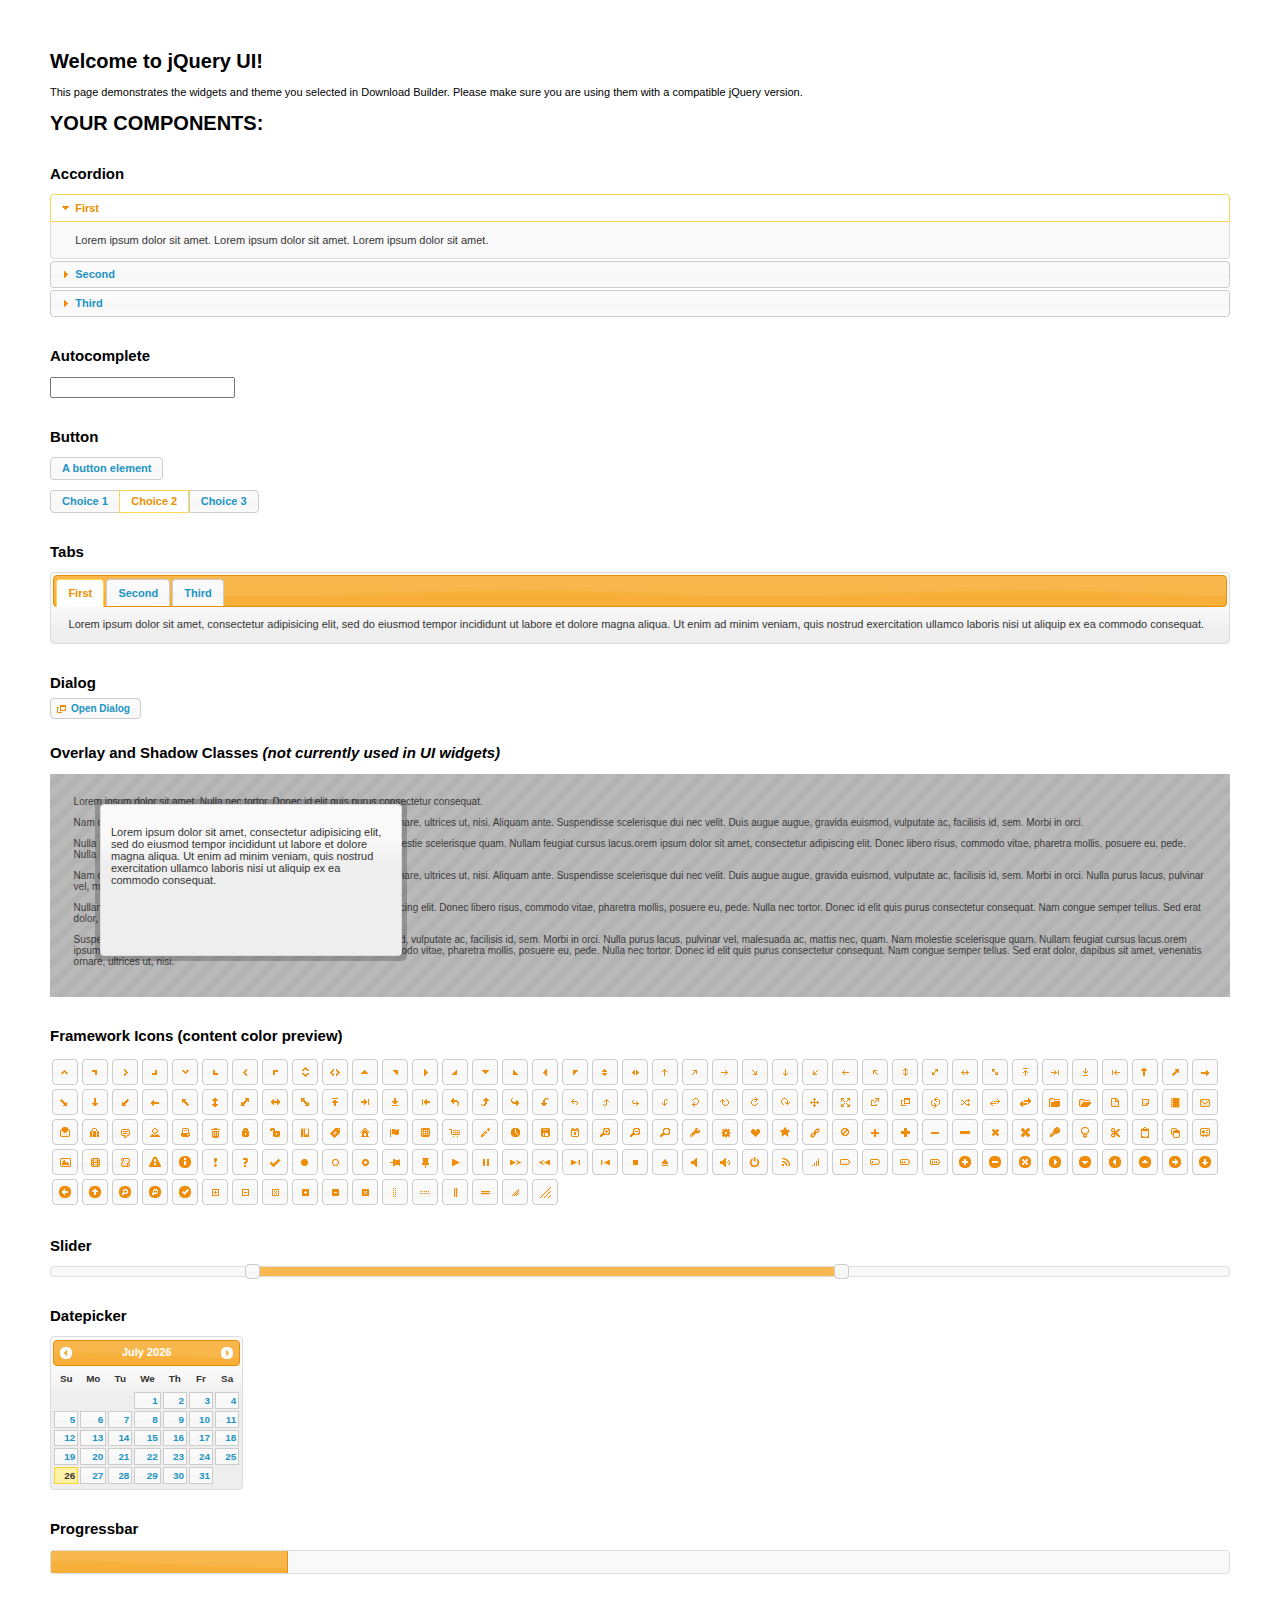
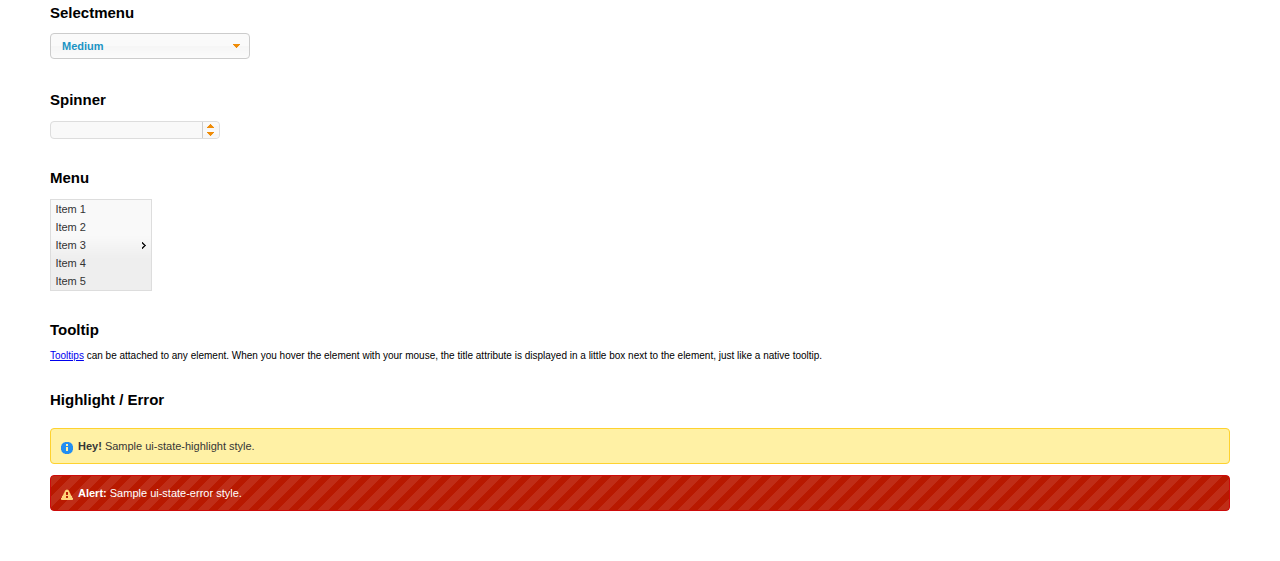
<file: static/grappelli/jquery/ui/index.html>
<!doctype html>
<html lang="us">
<head>
	<meta charset="utf-8">
	<title>jQuery UI Example Page</title>
	<link href="jquery-ui.css" rel="stylesheet">
	<style>
	body{
		font: 62.5% "Trebuchet MS", sans-serif;
		margin: 50px;
	}
	.demoHeaders {
		margin-top: 2em;
	}
	#dialog-link {
		padding: .4em 1em .4em 20px;
		text-decoration: none;
		position: relative;
	}
	#dialog-link span.ui-icon {
		margin: 0 5px 0 0;
		position: absolute;
		left: .2em;
		top: 50%;
		margin-top: -8px;
	}
	#icons {
		margin: 0;
		padding: 0;
	}
	#icons li {
		margin: 2px;
		position: relative;
		padding: 4px 0;
		cursor: pointer;
		float: left;
		list-style: none;
	}
	#icons span.ui-icon {
		float: left;
		margin: 0 4px;
	}
	.fakewindowcontain .ui-widget-overlay {
		position: absolute;
	}
	select {
		width: 200px;
	}
	</style>
</head>
<body>

<h1>Welcome to jQuery UI!</h1>

<div class="ui-widget">
	<p>This page demonstrates the widgets and theme you selected in Download Builder. Please make sure you are using them with a compatible jQuery version.</p>
</div>

<h1>YOUR COMPONENTS:</h1>


<!-- Accordion -->
<h2 class="demoHeaders">Accordion</h2>
<div id="accordion">
	<h3>First</h3>
	<div>Lorem ipsum dolor sit amet. Lorem ipsum dolor sit amet. Lorem ipsum dolor sit amet.</div>
	<h3>Second</h3>
	<div>Phasellus mattis tincidunt nibh.</div>
	<h3>Third</h3>
	<div>Nam dui erat, auctor a, dignissim quis.</div>
</div>



<!-- Autocomplete -->
<h2 class="demoHeaders">Autocomplete</h2>
<div>
	<input id="autocomplete" title="type &quot;a&quot;">
</div>



<!-- Button -->
<h2 class="demoHeaders">Button</h2>
<button id="button">A button element</button>
<form style="margin-top: 1em;">
	<div id="radioset">
		<input type="radio" id="radio1" name="radio"><label for="radio1">Choice 1</label>
		<input type="radio" id="radio2" name="radio" checked="checked"><label for="radio2">Choice 2</label>
		<input type="radio" id="radio3" name="radio"><label for="radio3">Choice 3</label>
	</div>
</form>



<!-- Tabs -->
<h2 class="demoHeaders">Tabs</h2>
<div id="tabs">
	<ul>
		<li><a href="#tabs-1">First</a></li>
		<li><a href="#tabs-2">Second</a></li>
		<li><a href="#tabs-3">Third</a></li>
	</ul>
	<div id="tabs-1">Lorem ipsum dolor sit amet, consectetur adipisicing elit, sed do eiusmod tempor incididunt ut labore et dolore magna aliqua. Ut enim ad minim veniam, quis nostrud exercitation ullamco laboris nisi ut aliquip ex ea commodo consequat.</div>
	<div id="tabs-2">Phasellus mattis tincidunt nibh. Cras orci urna, blandit id, pretium vel, aliquet ornare, felis. Maecenas scelerisque sem non nisl. Fusce sed lorem in enim dictum bibendum.</div>
	<div id="tabs-3">Nam dui erat, auctor a, dignissim quis, sollicitudin eu, felis. Pellentesque nisi urna, interdum eget, sagittis et, consequat vestibulum, lacus. Mauris porttitor ullamcorper augue.</div>
</div>



<!-- Dialog NOTE: Dialog is not generated by UI in this demo so it can be visually styled in themeroller-->
<h2 class="demoHeaders">Dialog</h2>
<p><a href="#" id="dialog-link" class="ui-state-default ui-corner-all"><span class="ui-icon ui-icon-newwin"></span>Open Dialog</a></p>

<h2 class="demoHeaders">Overlay and Shadow Classes <em>(not currently used in UI widgets)</em></h2>
<div style="position: relative; width: 96%; height: 200px; padding:1% 2%; overflow:hidden;" class="fakewindowcontain">
	<p>Lorem ipsum dolor sit amet,  Nulla nec tortor. Donec id elit quis purus consectetur consequat. </p><p>Nam congue semper tellus. Sed erat dolor, dapibus sit amet, venenatis ornare, ultrices ut, nisi. Aliquam ante. Suspendisse scelerisque dui nec velit. Duis augue augue, gravida euismod, vulputate ac, facilisis id, sem. Morbi in orci. </p><p>Nulla purus lacus, pulvinar vel, malesuada ac, mattis nec, quam. Nam molestie scelerisque quam. Nullam feugiat cursus lacus.orem ipsum dolor sit amet, consectetur adipiscing elit. Donec libero risus, commodo vitae, pharetra mollis, posuere eu, pede. Nulla nec tortor. Donec id elit quis purus consectetur consequat. </p><p>Nam congue semper tellus. Sed erat dolor, dapibus sit amet, venenatis ornare, ultrices ut, nisi. Aliquam ante. Suspendisse scelerisque dui nec velit. Duis augue augue, gravida euismod, vulputate ac, facilisis id, sem. Morbi in orci. Nulla purus lacus, pulvinar vel, malesuada ac, mattis nec, quam. Nam molestie scelerisque quam. </p><p>Nullam feugiat cursus lacus.orem ipsum dolor sit amet, consectetur adipiscing elit. Donec libero risus, commodo vitae, pharetra mollis, posuere eu, pede. Nulla nec tortor. Donec id elit quis purus consectetur consequat. Nam congue semper tellus. Sed erat dolor, dapibus sit amet, venenatis ornare, ultrices ut, nisi. Aliquam ante. </p><p>Suspendisse scelerisque dui nec velit. Duis augue augue, gravida euismod, vulputate ac, facilisis id, sem. Morbi in orci. Nulla purus lacus, pulvinar vel, malesuada ac, mattis nec, quam. Nam molestie scelerisque quam. Nullam feugiat cursus lacus.orem ipsum dolor sit amet, consectetur adipiscing elit. Donec libero risus, commodo vitae, pharetra mollis, posuere eu, pede. Nulla nec tortor. Donec id elit quis purus consectetur consequat. Nam congue semper tellus. Sed erat dolor, dapibus sit amet, venenatis ornare, ultrices ut, nisi. </p>

	<!-- ui-dialog -->
	<div class="ui-overlay"><div class="ui-widget-overlay"></div><div class="ui-widget-shadow ui-corner-all" style="width: 302px; height: 152px; position: absolute; left: 50px; top: 30px;"></div></div>
	<div style="position: absolute; width: 280px; height: 130px;left: 50px; top: 30px; padding: 10px;" class="ui-widget ui-widget-content ui-corner-all">
		<div class="ui-dialog-content ui-widget-content" style="background: none; border: 0;">
			<p>Lorem ipsum dolor sit amet, consectetur adipisicing elit, sed do eiusmod tempor incididunt ut labore et dolore magna aliqua. Ut enim ad minim veniam, quis nostrud exercitation ullamco laboris nisi ut aliquip ex ea commodo consequat.</p>
		</div>
	</div>

</div>

<!-- ui-dialog -->
<div id="dialog" title="Dialog Title">
	<p>Lorem ipsum dolor sit amet, consectetur adipisicing elit, sed do eiusmod tempor incididunt ut labore et dolore magna aliqua. Ut enim ad minim veniam, quis nostrud exercitation ullamco laboris nisi ut aliquip ex ea commodo consequat.</p>
</div>



<h2 class="demoHeaders">Framework Icons (content color preview)</h2>
<ul id="icons" class="ui-widget ui-helper-clearfix">
	<li class="ui-state-default ui-corner-all" title=".ui-icon-carat-1-n"><span class="ui-icon ui-icon-carat-1-n"></span></li>
	<li class="ui-state-default ui-corner-all" title=".ui-icon-carat-1-ne"><span class="ui-icon ui-icon-carat-1-ne"></span></li>
	<li class="ui-state-default ui-corner-all" title=".ui-icon-carat-1-e"><span class="ui-icon ui-icon-carat-1-e"></span></li>
	<li class="ui-state-default ui-corner-all" title=".ui-icon-carat-1-se"><span class="ui-icon ui-icon-carat-1-se"></span></li>
	<li class="ui-state-default ui-corner-all" title=".ui-icon-carat-1-s"><span class="ui-icon ui-icon-carat-1-s"></span></li>
	<li class="ui-state-default ui-corner-all" title=".ui-icon-carat-1-sw"><span class="ui-icon ui-icon-carat-1-sw"></span></li>
	<li class="ui-state-default ui-corner-all" title=".ui-icon-carat-1-w"><span class="ui-icon ui-icon-carat-1-w"></span></li>
	<li class="ui-state-default ui-corner-all" title=".ui-icon-carat-1-nw"><span class="ui-icon ui-icon-carat-1-nw"></span></li>
	<li class="ui-state-default ui-corner-all" title=".ui-icon-carat-2-n-s"><span class="ui-icon ui-icon-carat-2-n-s"></span></li>
	<li class="ui-state-default ui-corner-all" title=".ui-icon-carat-2-e-w"><span class="ui-icon ui-icon-carat-2-e-w"></span></li>
	<li class="ui-state-default ui-corner-all" title=".ui-icon-triangle-1-n"><span class="ui-icon ui-icon-triangle-1-n"></span></li>
	<li class="ui-state-default ui-corner-all" title=".ui-icon-triangle-1-ne"><span class="ui-icon ui-icon-triangle-1-ne"></span></li>
	<li class="ui-state-default ui-corner-all" title=".ui-icon-triangle-1-e"><span class="ui-icon ui-icon-triangle-1-e"></span></li>
	<li class="ui-state-default ui-corner-all" title=".ui-icon-triangle-1-se"><span class="ui-icon ui-icon-triangle-1-se"></span></li>
	<li class="ui-state-default ui-corner-all" title=".ui-icon-triangle-1-s"><span class="ui-icon ui-icon-triangle-1-s"></span></li>
	<li class="ui-state-default ui-corner-all" title=".ui-icon-triangle-1-sw"><span class="ui-icon ui-icon-triangle-1-sw"></span></li>
	<li class="ui-state-default ui-corner-all" title=".ui-icon-triangle-1-w"><span class="ui-icon ui-icon-triangle-1-w"></span></li>
	<li class="ui-state-default ui-corner-all" title=".ui-icon-triangle-1-nw"><span class="ui-icon ui-icon-triangle-1-nw"></span></li>
	<li class="ui-state-default ui-corner-all" title=".ui-icon-triangle-2-n-s"><span class="ui-icon ui-icon-triangle-2-n-s"></span></li>
	<li class="ui-state-default ui-corner-all" title=".ui-icon-triangle-2-e-w"><span class="ui-icon ui-icon-triangle-2-e-w"></span></li>
	<li class="ui-state-default ui-corner-all" title=".ui-icon-arrow-1-n"><span class="ui-icon ui-icon-arrow-1-n"></span></li>
	<li class="ui-state-default ui-corner-all" title=".ui-icon-arrow-1-ne"><span class="ui-icon ui-icon-arrow-1-ne"></span></li>
	<li class="ui-state-default ui-corner-all" title=".ui-icon-arrow-1-e"><span class="ui-icon ui-icon-arrow-1-e"></span></li>
	<li class="ui-state-default ui-corner-all" title=".ui-icon-arrow-1-se"><span class="ui-icon ui-icon-arrow-1-se"></span></li>
	<li class="ui-state-default ui-corner-all" title=".ui-icon-arrow-1-s"><span class="ui-icon ui-icon-arrow-1-s"></span></li>
	<li class="ui-state-default ui-corner-all" title=".ui-icon-arrow-1-sw"><span class="ui-icon ui-icon-arrow-1-sw"></span></li>
	<li class="ui-state-default ui-corner-all" title=".ui-icon-arrow-1-w"><span class="ui-icon ui-icon-arrow-1-w"></span></li>
	<li class="ui-state-default ui-corner-all" title=".ui-icon-arrow-1-nw"><span class="ui-icon ui-icon-arrow-1-nw"></span></li>
	<li class="ui-state-default ui-corner-all" title=".ui-icon-arrow-2-n-s"><span class="ui-icon ui-icon-arrow-2-n-s"></span></li>
	<li class="ui-state-default ui-corner-all" title=".ui-icon-arrow-2-ne-sw"><span class="ui-icon ui-icon-arrow-2-ne-sw"></span></li>
	<li class="ui-state-default ui-corner-all" title=".ui-icon-arrow-2-e-w"><span class="ui-icon ui-icon-arrow-2-e-w"></span></li>
	<li class="ui-state-default ui-corner-all" title=".ui-icon-arrow-2-se-nw"><span class="ui-icon ui-icon-arrow-2-se-nw"></span></li>
	<li class="ui-state-default ui-corner-all" title=".ui-icon-arrowstop-1-n"><span class="ui-icon ui-icon-arrowstop-1-n"></span></li>
	<li class="ui-state-default ui-corner-all" title=".ui-icon-arrowstop-1-e"><span class="ui-icon ui-icon-arrowstop-1-e"></span></li>
	<li class="ui-state-default ui-corner-all" title=".ui-icon-arrowstop-1-s"><span class="ui-icon ui-icon-arrowstop-1-s"></span></li>
	<li class="ui-state-default ui-corner-all" title=".ui-icon-arrowstop-1-w"><span class="ui-icon ui-icon-arrowstop-1-w"></span></li>
	<li class="ui-state-default ui-corner-all" title=".ui-icon-arrowthick-1-n"><span class="ui-icon ui-icon-arrowthick-1-n"></span></li>
	<li class="ui-state-default ui-corner-all" title=".ui-icon-arrowthick-1-ne"><span class="ui-icon ui-icon-arrowthick-1-ne"></span></li>
	<li class="ui-state-default ui-corner-all" title=".ui-icon-arrowthick-1-e"><span class="ui-icon ui-icon-arrowthick-1-e"></span></li>
	<li class="ui-state-default ui-corner-all" title=".ui-icon-arrowthick-1-se"><span class="ui-icon ui-icon-arrowthick-1-se"></span></li>
	<li class="ui-state-default ui-corner-all" title=".ui-icon-arrowthick-1-s"><span class="ui-icon ui-icon-arrowthick-1-s"></span></li>
	<li class="ui-state-default ui-corner-all" title=".ui-icon-arrowthick-1-sw"><span class="ui-icon ui-icon-arrowthick-1-sw"></span></li>
	<li class="ui-state-default ui-corner-all" title=".ui-icon-arrowthick-1-w"><span class="ui-icon ui-icon-arrowthick-1-w"></span></li>
	<li class="ui-state-default ui-corner-all" title=".ui-icon-arrowthick-1-nw"><span class="ui-icon ui-icon-arrowthick-1-nw"></span></li>
	<li class="ui-state-default ui-corner-all" title=".ui-icon-arrowthick-2-n-s"><span class="ui-icon ui-icon-arrowthick-2-n-s"></span></li>
	<li class="ui-state-default ui-corner-all" title=".ui-icon-arrowthick-2-ne-sw"><span class="ui-icon ui-icon-arrowthick-2-ne-sw"></span></li>
	<li class="ui-state-default ui-corner-all" title=".ui-icon-arrowthick-2-e-w"><span class="ui-icon ui-icon-arrowthick-2-e-w"></span></li>
	<li class="ui-state-default ui-corner-all" title=".ui-icon-arrowthick-2-se-nw"><span class="ui-icon ui-icon-arrowthick-2-se-nw"></span></li>
	<li class="ui-state-default ui-corner-all" title=".ui-icon-arrowthickstop-1-n"><span class="ui-icon ui-icon-arrowthickstop-1-n"></span></li>
	<li class="ui-state-default ui-corner-all" title=".ui-icon-arrowthickstop-1-e"><span class="ui-icon ui-icon-arrowthickstop-1-e"></span></li>
	<li class="ui-state-default ui-corner-all" title=".ui-icon-arrowthickstop-1-s"><span class="ui-icon ui-icon-arrowthickstop-1-s"></span></li>
	<li class="ui-state-default ui-corner-all" title=".ui-icon-arrowthickstop-1-w"><span class="ui-icon ui-icon-arrowthickstop-1-w"></span></li>
	<li class="ui-state-default ui-corner-all" title=".ui-icon-arrowreturnthick-1-w"><span class="ui-icon ui-icon-arrowreturnthick-1-w"></span></li>
	<li class="ui-state-default ui-corner-all" title=".ui-icon-arrowreturnthick-1-n"><span class="ui-icon ui-icon-arrowreturnthick-1-n"></span></li>
	<li class="ui-state-default ui-corner-all" title=".ui-icon-arrowreturnthick-1-e"><span class="ui-icon ui-icon-arrowreturnthick-1-e"></span></li>
	<li class="ui-state-default ui-corner-all" title=".ui-icon-arrowreturnthick-1-s"><span class="ui-icon ui-icon-arrowreturnthick-1-s"></span></li>
	<li class="ui-state-default ui-corner-all" title=".ui-icon-arrowreturn-1-w"><span class="ui-icon ui-icon-arrowreturn-1-w"></span></li>
	<li class="ui-state-default ui-corner-all" title=".ui-icon-arrowreturn-1-n"><span class="ui-icon ui-icon-arrowreturn-1-n"></span></li>
	<li class="ui-state-default ui-corner-all" title=".ui-icon-arrowreturn-1-e"><span class="ui-icon ui-icon-arrowreturn-1-e"></span></li>
	<li class="ui-state-default ui-corner-all" title=".ui-icon-arrowreturn-1-s"><span class="ui-icon ui-icon-arrowreturn-1-s"></span></li>
	<li class="ui-state-default ui-corner-all" title=".ui-icon-arrowrefresh-1-w"><span class="ui-icon ui-icon-arrowrefresh-1-w"></span></li>
	<li class="ui-state-default ui-corner-all" title=".ui-icon-arrowrefresh-1-n"><span class="ui-icon ui-icon-arrowrefresh-1-n"></span></li>
	<li class="ui-state-default ui-corner-all" title=".ui-icon-arrowrefresh-1-e"><span class="ui-icon ui-icon-arrowrefresh-1-e"></span></li>
	<li class="ui-state-default ui-corner-all" title=".ui-icon-arrowrefresh-1-s"><span class="ui-icon ui-icon-arrowrefresh-1-s"></span></li>
	<li class="ui-state-default ui-corner-all" title=".ui-icon-arrow-4"><span class="ui-icon ui-icon-arrow-4"></span></li>
	<li class="ui-state-default ui-corner-all" title=".ui-icon-arrow-4-diag"><span class="ui-icon ui-icon-arrow-4-diag"></span></li>
	<li class="ui-state-default ui-corner-all" title=".ui-icon-extlink"><span class="ui-icon ui-icon-extlink"></span></li>
	<li class="ui-state-default ui-corner-all" title=".ui-icon-newwin"><span class="ui-icon ui-icon-newwin"></span></li>
	<li class="ui-state-default ui-corner-all" title=".ui-icon-refresh"><span class="ui-icon ui-icon-refresh"></span></li>
	<li class="ui-state-default ui-corner-all" title=".ui-icon-shuffle"><span class="ui-icon ui-icon-shuffle"></span></li>
	<li class="ui-state-default ui-corner-all" title=".ui-icon-transfer-e-w"><span class="ui-icon ui-icon-transfer-e-w"></span></li>
	<li class="ui-state-default ui-corner-all" title=".ui-icon-transferthick-e-w"><span class="ui-icon ui-icon-transferthick-e-w"></span></li>
	<li class="ui-state-default ui-corner-all" title=".ui-icon-folder-collapsed"><span class="ui-icon ui-icon-folder-collapsed"></span></li>
	<li class="ui-state-default ui-corner-all" title=".ui-icon-folder-open"><span class="ui-icon ui-icon-folder-open"></span></li>
	<li class="ui-state-default ui-corner-all" title=".ui-icon-document"><span class="ui-icon ui-icon-document"></span></li>
	<li class="ui-state-default ui-corner-all" title=".ui-icon-document-b"><span class="ui-icon ui-icon-document-b"></span></li>
	<li class="ui-state-default ui-corner-all" title=".ui-icon-note"><span class="ui-icon ui-icon-note"></span></li>
	<li class="ui-state-default ui-corner-all" title=".ui-icon-mail-closed"><span class="ui-icon ui-icon-mail-closed"></span></li>
	<li class="ui-state-default ui-corner-all" title=".ui-icon-mail-open"><span class="ui-icon ui-icon-mail-open"></span></li>
	<li class="ui-state-default ui-corner-all" title=".ui-icon-suitcase"><span class="ui-icon ui-icon-suitcase"></span></li>
	<li class="ui-state-default ui-corner-all" title=".ui-icon-comment"><span class="ui-icon ui-icon-comment"></span></li>
	<li class="ui-state-default ui-corner-all" title=".ui-icon-person"><span class="ui-icon ui-icon-person"></span></li>
	<li class="ui-state-default ui-corner-all" title=".ui-icon-print"><span class="ui-icon ui-icon-print"></span></li>
	<li class="ui-state-default ui-corner-all" title=".ui-icon-trash"><span class="ui-icon ui-icon-trash"></span></li>
	<li class="ui-state-default ui-corner-all" title=".ui-icon-locked"><span class="ui-icon ui-icon-locked"></span></li>
	<li class="ui-state-default ui-corner-all" title=".ui-icon-unlocked"><span class="ui-icon ui-icon-unlocked"></span></li>
	<li class="ui-state-default ui-corner-all" title=".ui-icon-bookmark"><span class="ui-icon ui-icon-bookmark"></span></li>
	<li class="ui-state-default ui-corner-all" title=".ui-icon-tag"><span class="ui-icon ui-icon-tag"></span></li>
	<li class="ui-state-default ui-corner-all" title=".ui-icon-home"><span class="ui-icon ui-icon-home"></span></li>
	<li class="ui-state-default ui-corner-all" title=".ui-icon-flag"><span class="ui-icon ui-icon-flag"></span></li>
	<li class="ui-state-default ui-corner-all" title=".ui-icon-calculator"><span class="ui-icon ui-icon-calculator"></span></li>
	<li class="ui-state-default ui-corner-all" title=".ui-icon-cart"><span class="ui-icon ui-icon-cart"></span></li>
	<li class="ui-state-default ui-corner-all" title=".ui-icon-pencil"><span class="ui-icon ui-icon-pencil"></span></li>
	<li class="ui-state-default ui-corner-all" title=".ui-icon-clock"><span class="ui-icon ui-icon-clock"></span></li>
	<li class="ui-state-default ui-corner-all" title=".ui-icon-disk"><span class="ui-icon ui-icon-disk"></span></li>
	<li class="ui-state-default ui-corner-all" title=".ui-icon-calendar"><span class="ui-icon ui-icon-calendar"></span></li>
	<li class="ui-state-default ui-corner-all" title=".ui-icon-zoomin"><span class="ui-icon ui-icon-zoomin"></span></li>
	<li class="ui-state-default ui-corner-all" title=".ui-icon-zoomout"><span class="ui-icon ui-icon-zoomout"></span></li>
	<li class="ui-state-default ui-corner-all" title=".ui-icon-search"><span class="ui-icon ui-icon-search"></span></li>
	<li class="ui-state-default ui-corner-all" title=".ui-icon-wrench"><span class="ui-icon ui-icon-wrench"></span></li>
	<li class="ui-state-default ui-corner-all" title=".ui-icon-gear"><span class="ui-icon ui-icon-gear"></span></li>
	<li class="ui-state-default ui-corner-all" title=".ui-icon-heart"><span class="ui-icon ui-icon-heart"></span></li>
	<li class="ui-state-default ui-corner-all" title=".ui-icon-star"><span class="ui-icon ui-icon-star"></span></li>
	<li class="ui-state-default ui-corner-all" title=".ui-icon-link"><span class="ui-icon ui-icon-link"></span></li>
	<li class="ui-state-default ui-corner-all" title=".ui-icon-cancel"><span class="ui-icon ui-icon-cancel"></span></li>
	<li class="ui-state-default ui-corner-all" title=".ui-icon-plus"><span class="ui-icon ui-icon-plus"></span></li>
	<li class="ui-state-default ui-corner-all" title=".ui-icon-plusthick"><span class="ui-icon ui-icon-plusthick"></span></li>
	<li class="ui-state-default ui-corner-all" title=".ui-icon-minus"><span class="ui-icon ui-icon-minus"></span></li>
	<li class="ui-state-default ui-corner-all" title=".ui-icon-minusthick"><span class="ui-icon ui-icon-minusthick"></span></li>
	<li class="ui-state-default ui-corner-all" title=".ui-icon-close"><span class="ui-icon ui-icon-close"></span></li>
	<li class="ui-state-default ui-corner-all" title=".ui-icon-closethick"><span class="ui-icon ui-icon-closethick"></span></li>
	<li class="ui-state-default ui-corner-all" title=".ui-icon-key"><span class="ui-icon ui-icon-key"></span></li>
	<li class="ui-state-default ui-corner-all" title=".ui-icon-lightbulb"><span class="ui-icon ui-icon-lightbulb"></span></li>
	<li class="ui-state-default ui-corner-all" title=".ui-icon-scissors"><span class="ui-icon ui-icon-scissors"></span></li>
	<li class="ui-state-default ui-corner-all" title=".ui-icon-clipboard"><span class="ui-icon ui-icon-clipboard"></span></li>
	<li class="ui-state-default ui-corner-all" title=".ui-icon-copy"><span class="ui-icon ui-icon-copy"></span></li>
	<li class="ui-state-default ui-corner-all" title=".ui-icon-contact"><span class="ui-icon ui-icon-contact"></span></li>
	<li class="ui-state-default ui-corner-all" title=".ui-icon-image"><span class="ui-icon ui-icon-image"></span></li>
	<li class="ui-state-default ui-corner-all" title=".ui-icon-video"><span class="ui-icon ui-icon-video"></span></li>
	<li class="ui-state-default ui-corner-all" title=".ui-icon-script"><span class="ui-icon ui-icon-script"></span></li>
	<li class="ui-state-default ui-corner-all" title=".ui-icon-alert"><span class="ui-icon ui-icon-alert"></span></li>
	<li class="ui-state-default ui-corner-all" title=".ui-icon-info"><span class="ui-icon ui-icon-info"></span></li>
	<li class="ui-state-default ui-corner-all" title=".ui-icon-notice"><span class="ui-icon ui-icon-notice"></span></li>
	<li class="ui-state-default ui-corner-all" title=".ui-icon-help"><span class="ui-icon ui-icon-help"></span></li>
	<li class="ui-state-default ui-corner-all" title=".ui-icon-check"><span class="ui-icon ui-icon-check"></span></li>
	<li class="ui-state-default ui-corner-all" title=".ui-icon-bullet"><span class="ui-icon ui-icon-bullet"></span></li>
	<li class="ui-state-default ui-corner-all" title=".ui-icon-radio-off"><span class="ui-icon ui-icon-radio-off"></span></li>
	<li class="ui-state-default ui-corner-all" title=".ui-icon-radio-on"><span class="ui-icon ui-icon-radio-on"></span></li>
	<li class="ui-state-default ui-corner-all" title=".ui-icon-pin-w"><span class="ui-icon ui-icon-pin-w"></span></li>
	<li class="ui-state-default ui-corner-all" title=".ui-icon-pin-s"><span class="ui-icon ui-icon-pin-s"></span></li>
	<li class="ui-state-default ui-corner-all" title=".ui-icon-play"><span class="ui-icon ui-icon-play"></span></li>
	<li class="ui-state-default ui-corner-all" title=".ui-icon-pause"><span class="ui-icon ui-icon-pause"></span></li>
	<li class="ui-state-default ui-corner-all" title=".ui-icon-seek-next"><span class="ui-icon ui-icon-seek-next"></span></li>
	<li class="ui-state-default ui-corner-all" title=".ui-icon-seek-prev"><span class="ui-icon ui-icon-seek-prev"></span></li>
	<li class="ui-state-default ui-corner-all" title=".ui-icon-seek-end"><span class="ui-icon ui-icon-seek-end"></span></li>
	<li class="ui-state-default ui-corner-all" title=".ui-icon-seek-first"><span class="ui-icon ui-icon-seek-first"></span></li>
	<li class="ui-state-default ui-corner-all" title=".ui-icon-stop"><span class="ui-icon ui-icon-stop"></span></li>
	<li class="ui-state-default ui-corner-all" title=".ui-icon-eject"><span class="ui-icon ui-icon-eject"></span></li>
	<li class="ui-state-default ui-corner-all" title=".ui-icon-volume-off"><span class="ui-icon ui-icon-volume-off"></span></li>
	<li class="ui-state-default ui-corner-all" title=".ui-icon-volume-on"><span class="ui-icon ui-icon-volume-on"></span></li>
	<li class="ui-state-default ui-corner-all" title=".ui-icon-power"><span class="ui-icon ui-icon-power"></span></li>
	<li class="ui-state-default ui-corner-all" title=".ui-icon-signal-diag"><span class="ui-icon ui-icon-signal-diag"></span></li>
	<li class="ui-state-default ui-corner-all" title=".ui-icon-signal"><span class="ui-icon ui-icon-signal"></span></li>
	<li class="ui-state-default ui-corner-all" title=".ui-icon-battery-0"><span class="ui-icon ui-icon-battery-0"></span></li>
	<li class="ui-state-default ui-corner-all" title=".ui-icon-battery-1"><span class="ui-icon ui-icon-battery-1"></span></li>
	<li class="ui-state-default ui-corner-all" title=".ui-icon-battery-2"><span class="ui-icon ui-icon-battery-2"></span></li>
	<li class="ui-state-default ui-corner-all" title=".ui-icon-battery-3"><span class="ui-icon ui-icon-battery-3"></span></li>
	<li class="ui-state-default ui-corner-all" title=".ui-icon-circle-plus"><span class="ui-icon ui-icon-circle-plus"></span></li>
	<li class="ui-state-default ui-corner-all" title=".ui-icon-circle-minus"><span class="ui-icon ui-icon-circle-minus"></span></li>
	<li class="ui-state-default ui-corner-all" title=".ui-icon-circle-close"><span class="ui-icon ui-icon-circle-close"></span></li>
	<li class="ui-state-default ui-corner-all" title=".ui-icon-circle-triangle-e"><span class="ui-icon ui-icon-circle-triangle-e"></span></li>
	<li class="ui-state-default ui-corner-all" title=".ui-icon-circle-triangle-s"><span class="ui-icon ui-icon-circle-triangle-s"></span></li>
	<li class="ui-state-default ui-corner-all" title=".ui-icon-circle-triangle-w"><span class="ui-icon ui-icon-circle-triangle-w"></span></li>
	<li class="ui-state-default ui-corner-all" title=".ui-icon-circle-triangle-n"><span class="ui-icon ui-icon-circle-triangle-n"></span></li>
	<li class="ui-state-default ui-corner-all" title=".ui-icon-circle-arrow-e"><span class="ui-icon ui-icon-circle-arrow-e"></span></li>
	<li class="ui-state-default ui-corner-all" title=".ui-icon-circle-arrow-s"><span class="ui-icon ui-icon-circle-arrow-s"></span></li>
	<li class="ui-state-default ui-corner-all" title=".ui-icon-circle-arrow-w"><span class="ui-icon ui-icon-circle-arrow-w"></span></li>
	<li class="ui-state-default ui-corner-all" title=".ui-icon-circle-arrow-n"><span class="ui-icon ui-icon-circle-arrow-n"></span></li>
	<li class="ui-state-default ui-corner-all" title=".ui-icon-circle-zoomin"><span class="ui-icon ui-icon-circle-zoomin"></span></li>
	<li class="ui-state-default ui-corner-all" title=".ui-icon-circle-zoomout"><span class="ui-icon ui-icon-circle-zoomout"></span></li>
	<li class="ui-state-default ui-corner-all" title=".ui-icon-circle-check"><span class="ui-icon ui-icon-circle-check"></span></li>
	<li class="ui-state-default ui-corner-all" title=".ui-icon-circlesmall-plus"><span class="ui-icon ui-icon-circlesmall-plus"></span></li>
	<li class="ui-state-default ui-corner-all" title=".ui-icon-circlesmall-minus"><span class="ui-icon ui-icon-circlesmall-minus"></span></li>
	<li class="ui-state-default ui-corner-all" title=".ui-icon-circlesmall-close"><span class="ui-icon ui-icon-circlesmall-close"></span></li>
	<li class="ui-state-default ui-corner-all" title=".ui-icon-squaresmall-plus"><span class="ui-icon ui-icon-squaresmall-plus"></span></li>
	<li class="ui-state-default ui-corner-all" title=".ui-icon-squaresmall-minus"><span class="ui-icon ui-icon-squaresmall-minus"></span></li>
	<li class="ui-state-default ui-corner-all" title=".ui-icon-squaresmall-close"><span class="ui-icon ui-icon-squaresmall-close"></span></li>
	<li class="ui-state-default ui-corner-all" title=".ui-icon-grip-dotted-vertical"><span class="ui-icon ui-icon-grip-dotted-vertical"></span></li>
	<li class="ui-state-default ui-corner-all" title=".ui-icon-grip-dotted-horizontal"><span class="ui-icon ui-icon-grip-dotted-horizontal"></span></li>
	<li class="ui-state-default ui-corner-all" title=".ui-icon-grip-solid-vertical"><span class="ui-icon ui-icon-grip-solid-vertical"></span></li>
	<li class="ui-state-default ui-corner-all" title=".ui-icon-grip-solid-horizontal"><span class="ui-icon ui-icon-grip-solid-horizontal"></span></li>
	<li class="ui-state-default ui-corner-all" title=".ui-icon-gripsmall-diagonal-se"><span class="ui-icon ui-icon-gripsmall-diagonal-se"></span></li>
	<li class="ui-state-default ui-corner-all" title=".ui-icon-grip-diagonal-se"><span class="ui-icon ui-icon-grip-diagonal-se"></span></li>
</ul>


<!-- Slider -->
<h2 class="demoHeaders">Slider</h2>
<div id="slider"></div>



<!-- Datepicker -->
<h2 class="demoHeaders">Datepicker</h2>
<div id="datepicker"></div>



<!-- Progressbar -->
<h2 class="demoHeaders">Progressbar</h2>
<div id="progressbar"></div>



<!-- Progressbar -->
<h2 class="demoHeaders">Selectmenu</h2>
<select id="selectmenu">
	<option>Slower</option>
	<option>Slow</option>
	<option selected="selected">Medium</option>
	<option>Fast</option>
	<option>Faster</option>
</select>



<!-- Spinner -->
<h2 class="demoHeaders">Spinner</h2>
<input id="spinner">



<!-- Menu -->
<h2 class="demoHeaders">Menu</h2>
<ul style="width:100px;" id="menu">
	<li>Item 1</li>
	<li>Item 2</li>
	<li>Item 3
		<ul>
			<li>Item 3-1</li>
			<li>Item 3-2</li>
			<li>Item 3-3</li>
			<li>Item 3-4</li>
			<li>Item 3-5</li>
		</ul>
	</li>
	<li>Item 4</li>
	<li>Item 5</li>
</ul>



<!-- Tooltip -->
<h2 class="demoHeaders">Tooltip</h2>
<p id="tooltip">
	<a href="#" title="That&apos;s what this widget is">Tooltips</a> can be attached to any element. When you hover
the element with your mouse, the title attribute is displayed in a little box next to the element, just like a native tooltip.
</p>


<!-- Highlight / Error -->
<h2 class="demoHeaders">Highlight / Error</h2>
<div class="ui-widget">
	<div class="ui-state-highlight ui-corner-all" style="margin-top: 20px; padding: 0 .7em;">
		<p><span class="ui-icon ui-icon-info" style="float: left; margin-right: .3em;"></span>
		<strong>Hey!</strong> Sample ui-state-highlight style.</p>
	</div>
</div>
<br>
<div class="ui-widget">
	<div class="ui-state-error ui-corner-all" style="padding: 0 .7em;">
		<p><span class="ui-icon ui-icon-alert" style="float: left; margin-right: .3em;"></span>
		<strong>Alert:</strong> Sample ui-state-error style.</p>
	</div>
</div>

<script src="external/jquery/jquery.js"></script>
<script src="jquery-ui.js"></script>
<script>

$( "#accordion" ).accordion();



var availableTags = [
	"ActionScript",
	"AppleScript",
	"Asp",
	"BASIC",
	"C",
	"C++",
	"Clojure",
	"COBOL",
	"ColdFusion",
	"Erlang",
	"Fortran",
	"Groovy",
	"Haskell",
	"Java",
	"JavaScript",
	"Lisp",
	"Perl",
	"PHP",
	"Python",
	"Ruby",
	"Scala",
	"Scheme"
];
$( "#autocomplete" ).autocomplete({
	source: availableTags
});



$( "#button" ).button();
$( "#radioset" ).buttonset();



$( "#tabs" ).tabs();



$( "#dialog" ).dialog({
	autoOpen: false,
	width: 400,
	buttons: [
		{
			text: "Ok",
			click: function() {
				$( this ).dialog( "close" );
			}
		},
		{
			text: "Cancel",
			click: function() {
				$( this ).dialog( "close" );
			}
		}
	]
});

// Link to open the dialog
$( "#dialog-link" ).click(function( event ) {
	$( "#dialog" ).dialog( "open" );
	event.preventDefault();
});



$( "#datepicker" ).datepicker({
	inline: true
});



$( "#slider" ).slider({
	range: true,
	values: [ 17, 67 ]
});



$( "#progressbar" ).progressbar({
	value: 20
});



$( "#spinner" ).spinner();



$( "#menu" ).menu();



$( "#tooltip" ).tooltip();



$( "#selectmenu" ).selectmenu();


// Hover states on the static widgets
$( "#dialog-link, #icons li" ).hover(
	function() {
		$( this ).addClass( "ui-state-hover" );
	},
	function() {
		$( this ).removeClass( "ui-state-hover" );
	}
);
</script>
</body>
</html>
</file>
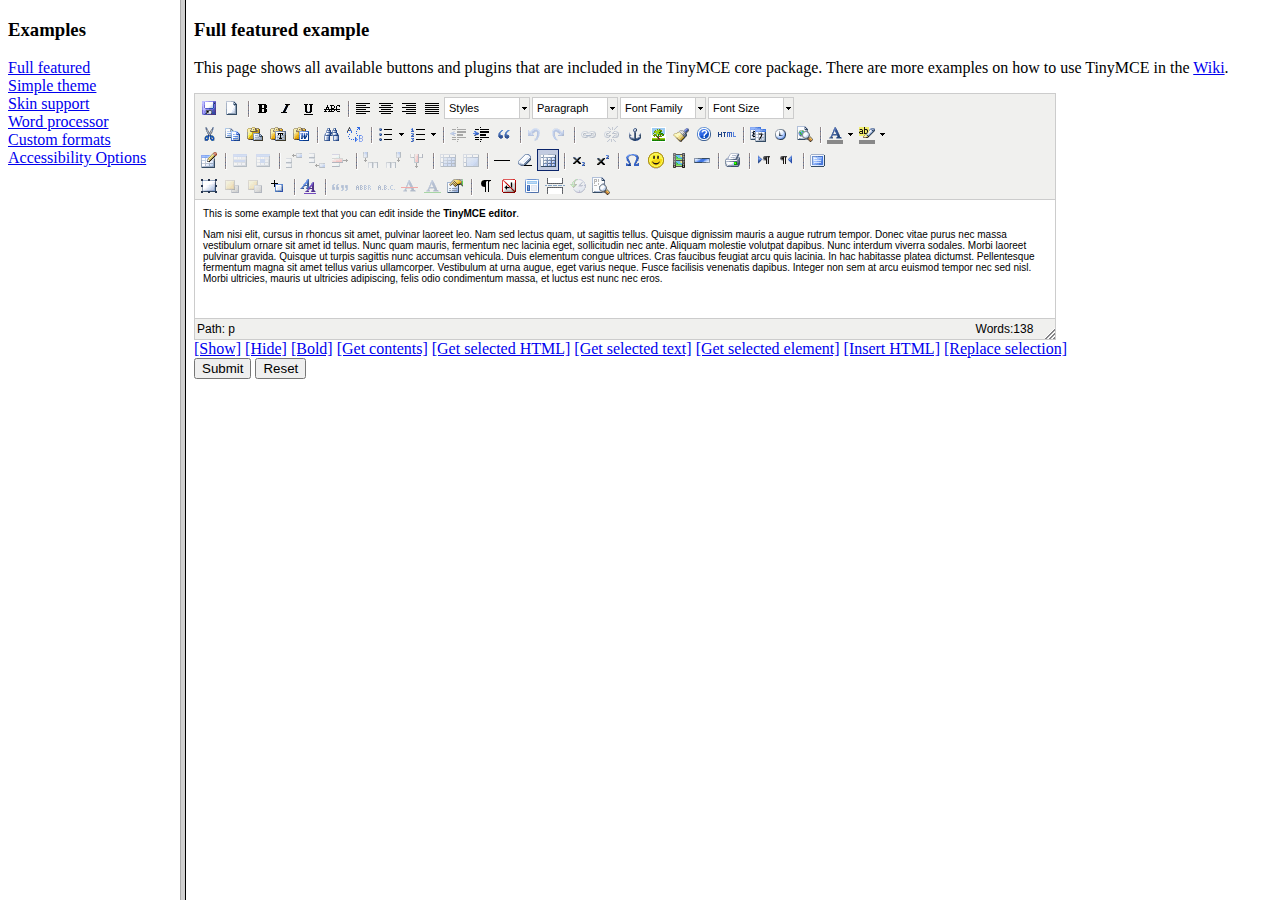
<file: static/grappelli/tinymce/examples/index.html>
<!DOCTYPE HTML PUBLIC "-//W3C//DTD HTML 4.01 Frameset//EN" "http://www.w3.org/TR/html4/frameset.dtd">
<html>
<head>
	<title>TinyMCE examples</title>
</head>
<frameset cols="180,80%">
	<frame src="menu.html" name="menu" />
	<frame src="full.html" name="main" />
</frameset>
</html>
</file>
